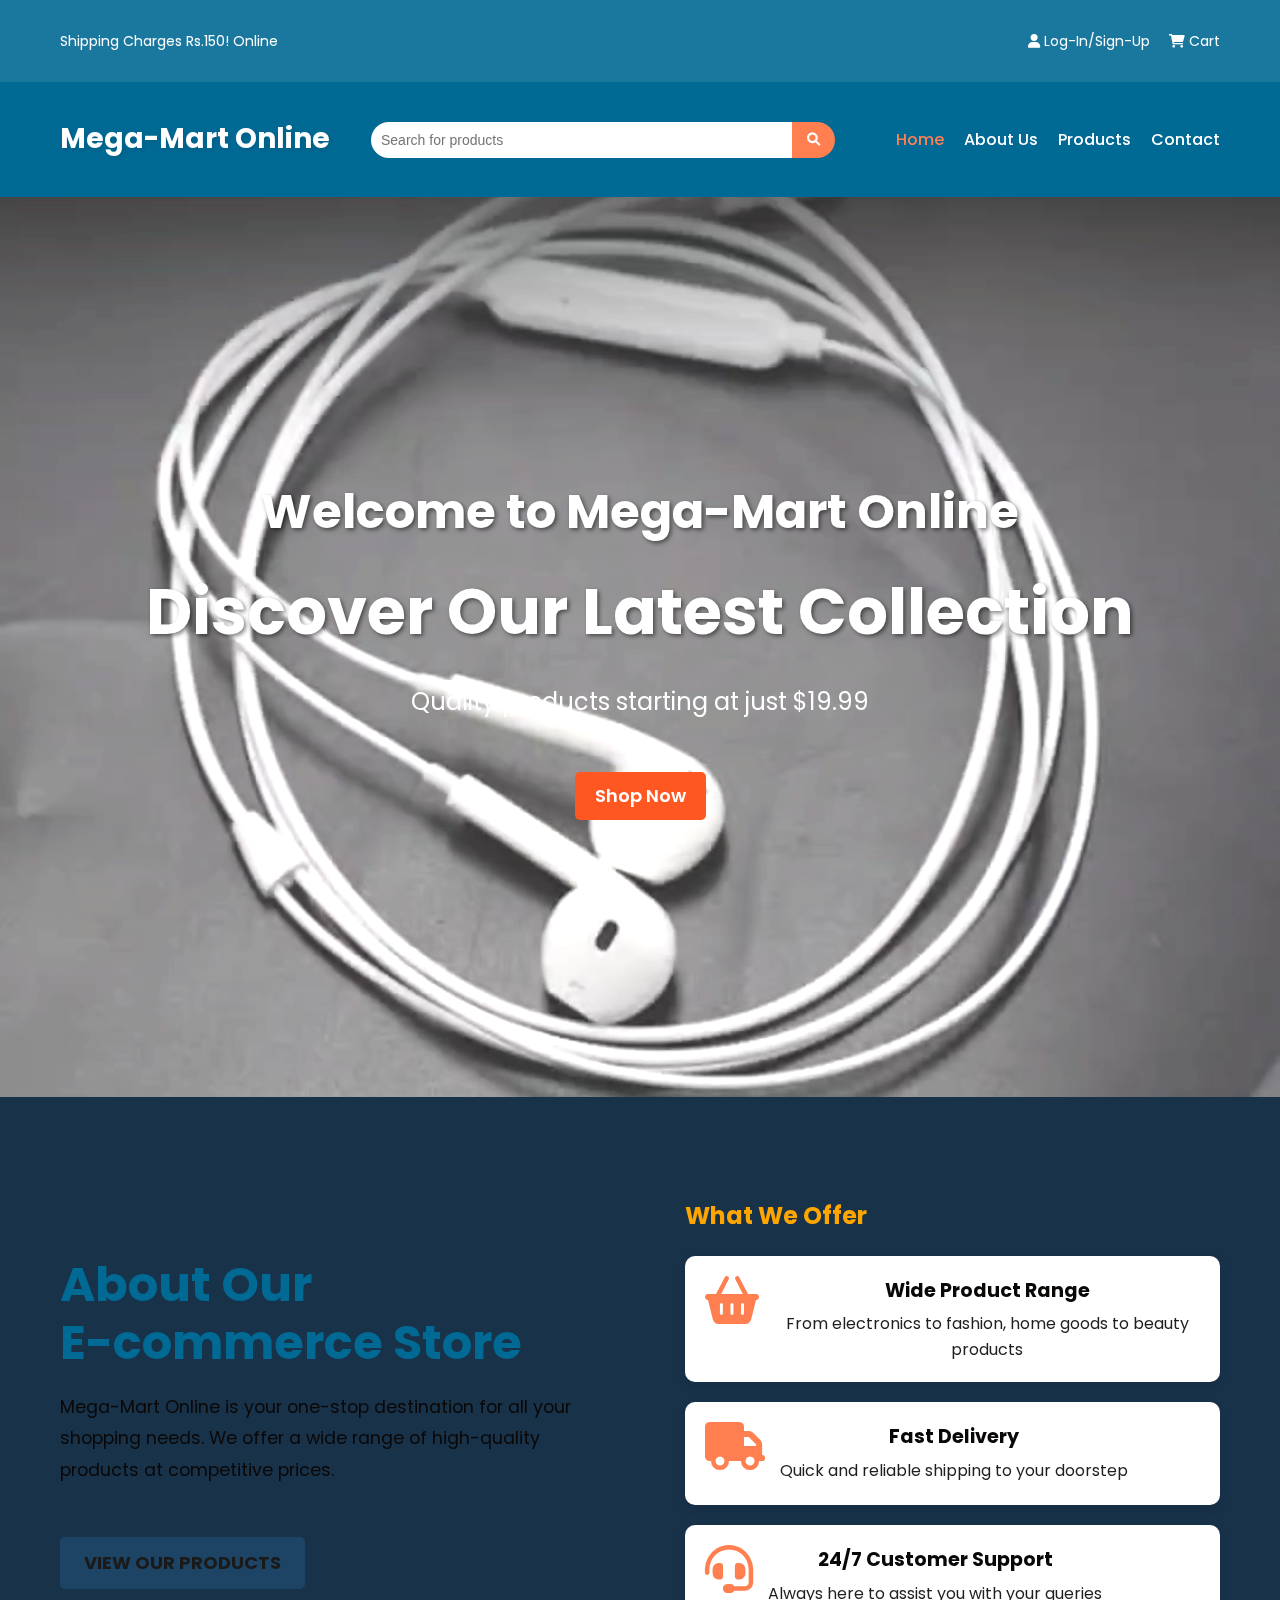
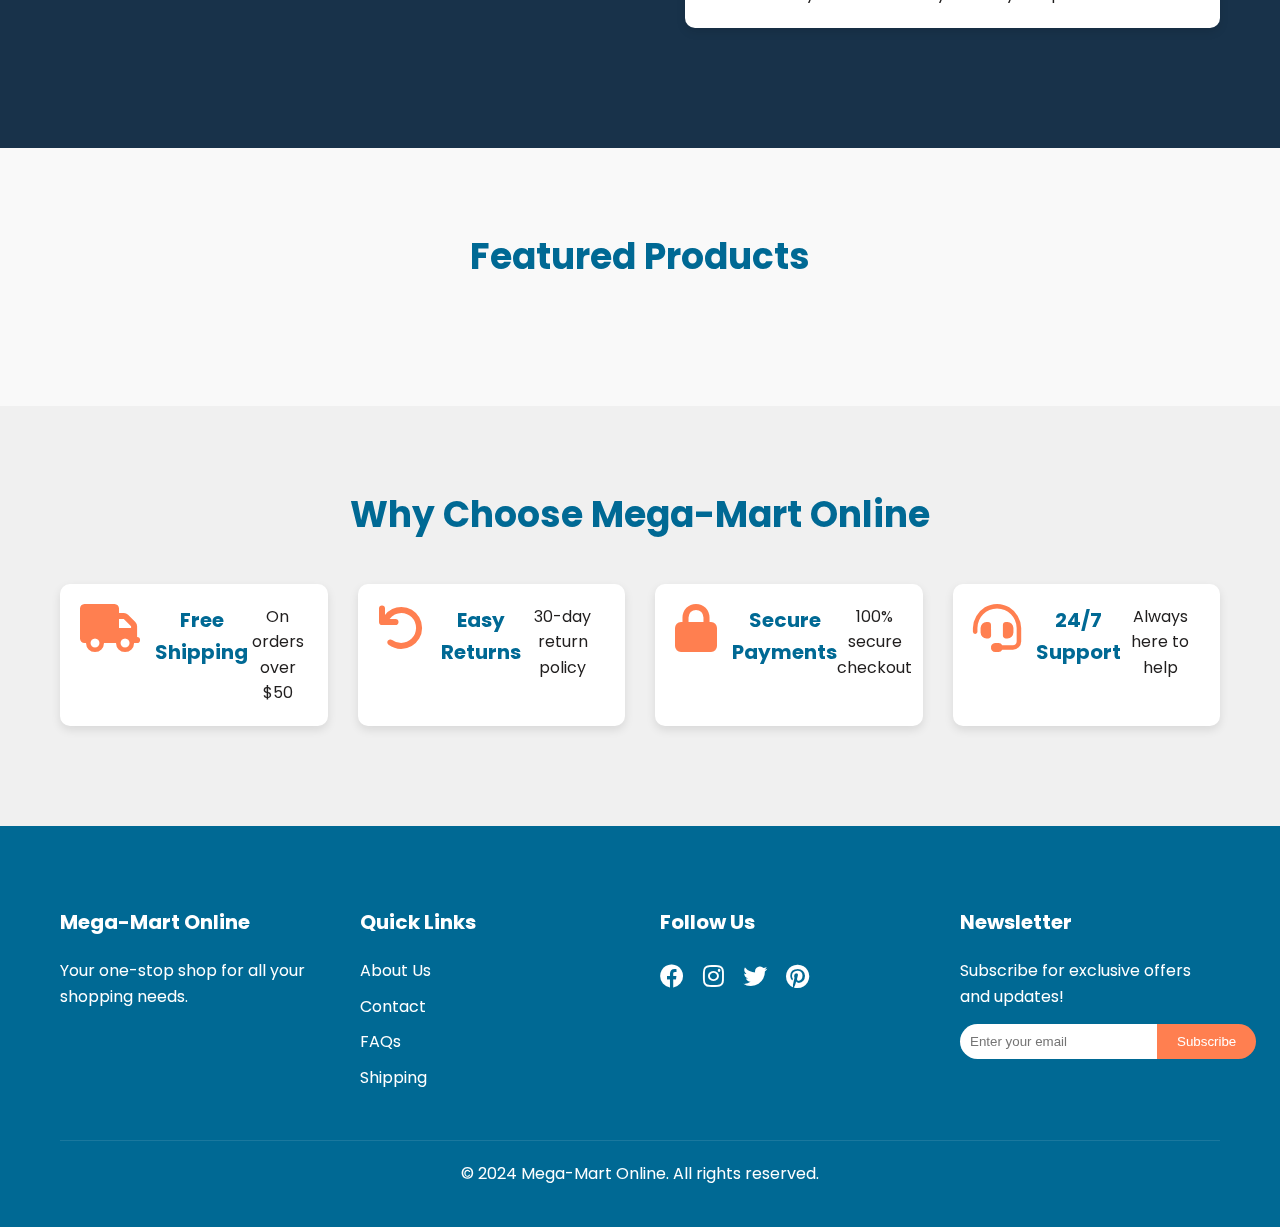
<file: index.html>
<!DOCTYPE html>
<html lang="en">
<head>
    <meta charset="UTF-8">
    <meta name="viewport" content="width=device-width, initial-scale=1.0">
    <title>Mega-Mart Online | Your One-Stop Shop for Quality Products</title>
    <meta name="description" content="Discover a wide range of high-quality products at Mega-Mart Online. From electronics to fashion, home goods to beauty products. Shop now and enjoy free shipping on orders over $50!">
    <meta name="keywords" content="Mega-Mart, online shopping, electronics, fashion, home goods, beauty products">
    <link rel="canonical" href="https://www.megamartonline.com/">
    <meta name="robots" content="index, follow">
    <meta property="og:title" content="Mega-Mart Online | Your One-Stop Shop for Quality Products">
    <meta property="og:description" content="Discover a wide range of high-quality products at Mega-Mart Online. From electronics to fashion, home goods to beauty products. Shop now!">
    <meta property="og:image" content="https://www.megamartonline.com/images/mega-mart-logo.jpg">
    <meta property="og:url" content="https://www.megamartonline.com/">
    <meta name="twitter:card" content="summary_large_image">
    <link rel="stylesheet" href="styles.css">
    <link rel="stylesheet" href="https://cdnjs.cloudflare.com/ajax/libs/font-awesome/6.0.0-beta3/css/all.min.css">
    <link href="https://fonts.googleapis.com/css2?family=Poppins:wght@300;400;500;600;700&display=swap" rel="stylesheet">
    <script type="application/ld+json">
    {
      "@context": "https://schema.org",
      "@type": "WebSite",
      "name": "Mega-Mart Online",
      "url": "https://www.megamartonline.com/",
      "potentialAction": {
        "@type": "SearchAction",
        "target": "https://www.megamartonline.com/search?q={search_term_string}",
        "query-input": "required name=search_term_string"
      }
    }
    </script>
</head>
<body>
    <header>
        <div class="top-bar">
            <div class="container">
                <p> Shipping Charges Rs.150! Online</p>
                <div class="user-actions">
                    <a href="login.html" aria-label="Login to your account"><i class="fas fa-user"></i> Log-In/Sign-Up</a>
                    <a href="cart.html" aria-label="View your shopping cart"><i class="fas fa-shopping-cart"></i> Cart</a>
                </div>
            </div>
        </div>
        <nav class="main-nav">
            <div class="container">
                <div class="logo">Mega-Mart Online</div>
                <div class="search-bar">
                    <label for="search-input" class="sr-only">Search products</label>
                    <input type="text" id="search-input" placeholder="Search for products">
                    <button aria-label="Search"><i class="fas fa-search"></i></button>
                </div>
                <ul class="nav-links">
                    <li><a href="index.html" class="active">Home</a></li>
                    <li><a href="about-us.html">About Us</a></li>
                    <li><a href="products.html">Products</a></li>
                    <li><a href="contact.html">Contact</a></li>
                </ul>
            </div>
        </nav>
    </header>

    <main>
        <section class="hero">
            <video autoplay muted loop class="background-video">
                <source src="video.mp4" type="video/mp4">
                Your browser does not support the video tag.
            </video>
            <div class="container">
                <h1>Welcome to Mega-Mart Online</h1>
                <h2>Discover Our Latest Collection</h2>
                <p>Quality products starting at just $19.99</p>
                <a href="products.html" class="cta-button">Shop Now</a>
            </div>
        </section>
        

        <section class="about-us">
            <div class="container">
                <div class="about-content">
                    <div class="about-text">
                        <h2>About Our<br>E-commerce Store</h2>
                        <p>Mega-Mart Online is your one-stop destination for all your shopping needs. We offer a wide range of high-quality products at competitive prices.</p>
                        <a href="about-us.html" class="cta-button">VIEW OUR PRODUCTS</a>
                    </div>
                    <div class="about-services">
                        <h3>What We Offer</h3>
                        <div class="service-item">
                            <i class="fas fa-shopping-basket"></i>
                            <div>
                                <h4>Wide Product Range</h4>
                                <p>From electronics to fashion, home goods to beauty products</p>
                            </div>
                        </div>
                        <div class="service-item">
                            <i class="fas fa-truck"></i>
                            <div>
                                <h4>Fast Delivery</h4>
                                <p>Quick and reliable shipping to your doorstep</p>
                            </div>
                        </div>
                        <div class="service-item">
                            <i class="fas fa-headset"></i>
                            <div>
                                <h4>24/7 Customer Support</h4>
                                <p>Always here to assist you with your queries</p>
                            </div>
                        </div>
                    </div>
                </div>
            </div>
        </section>

        <section class="featured-products">
            <div class="container">
                <h2>Featured Products</h2>
                <div class="product-grid" id="featuredProducts">
                    <!-- Product cards here (as in the original HTML) -->
                </div>
            </div>
        </section>

        <section class="services">
            <div class="container">
                <h2>Why Choose Mega-Mart Online</h2>
                <div class="services-grid">
                    <div class="service-item">
                        <i class="fas fa-truck"></i>
                        <h3>Free Shipping</h3>
                        <p>On orders over $50</p>
                    </div>
                    <div class="service-item">
                        <i class="fas fa-undo"></i>
                        <h3>Easy Returns</h3>
                        <p>30-day return policy</p>
                    </div>
                    <div class="service-item">
                        <i class="fas fa-lock"></i>
                        <h3>Secure Payments</h3>
                        <p>100% secure checkout</p>
                    </div>
                    <div class="service-item">
                        <i class="fas fa-headset"></i>
                        <h3>24/7 Support</h3>
                        <p>Always here to help</p>
                    </div>
                </div>
            </div>
        </section>
    </main>

    <footer>
        <div class="container">
            <div class="footer-content">
                <div class="footer-section">
                    <h3>Mega-Mart Online</h3>
                    <p>Your one-stop shop for all your shopping needs.</p>
                </div>
                <div class="footer-section">
                    <h3>Quick Links</h3>
                    <ul>
                        <li><a href="about-us.html">About Us</a></li>
                        <li><a href="contact.html">Contact</a></li>
                        <li><a href="faq.html">FAQs</a></li>
                        <li><a href="shipping.html">Shipping</a></li>
                    </ul>
                </div>
                <div class="footer-section">
                    <h3>Follow Us</h3>
                    <div class="social-icons">
                        <a href="#" aria-label="Follow us on Facebook"><i class="fab fa-facebook"></i></a>
                        <a href="#" aria-label="Follow us on Instagram"><i class="fab fa-instagram"></i></a>
                        <a href="#" aria-label="Follow us on Twitter"><i class="fab fa-twitter"></i></a>
                        <a href="#" aria-label="Follow us on Pinterest"><i class="fab fa-pinterest"></i></a>
                    </div>
                </div>
                <div class="footer-section">
                    <h3>Newsletter</h3>
                    <p>Subscribe for exclusive offers and updates!</p>
                    <form class="newsletter-form">
                        <label for="email-input" class="sr-only">Enter your email</label>
                        <input type="email" id="email-input" placeholder="Enter your email" required>
                        <button type="submit">Subscribe</button>
                    </form>
                </div>
            </div>
            <div class="footer-bottom">
                <p>&copy; 2024 Mega-Mart Online. All rights reserved.</p>
            </div>
        </div>
    </footer>

    <script src="script.js"></script>
</body>
</html>
</file>
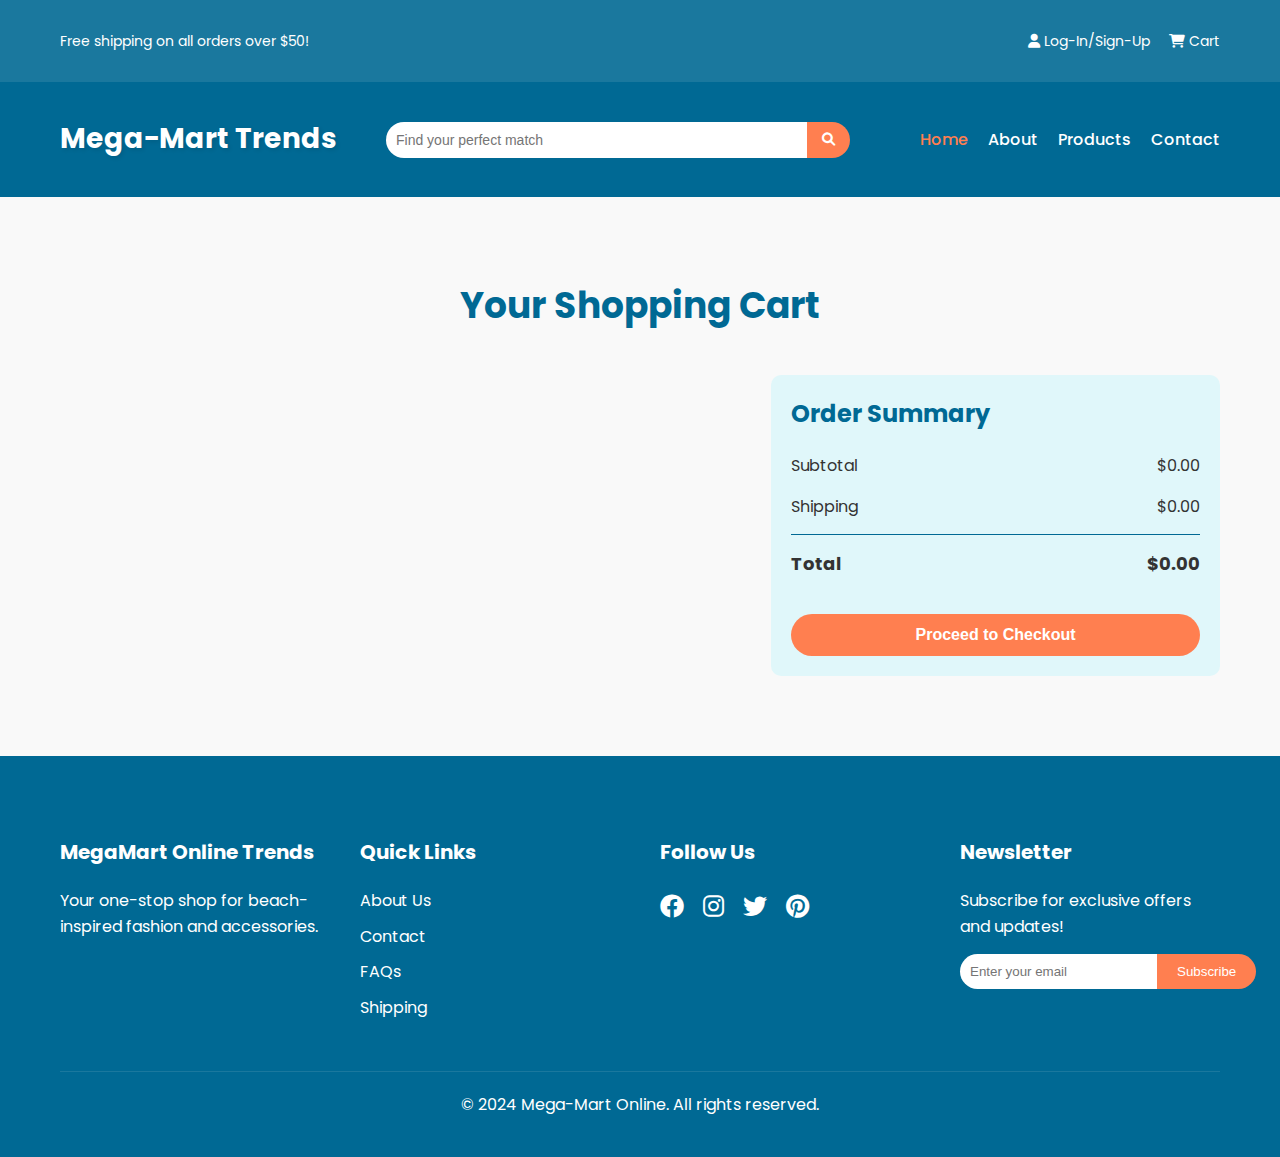
<file: cart.html>
<!DOCTYPE html>
<html lang="en">
<head>
    <meta charset="UTF-8">
    <meta name="viewport" content="width=device-width, initial-scale=1.0">
    <title>Your Shopping Cart | Mega-Mart Online</title>
    <meta name="description" content="Review and manage your shopping cart at Mega-Mart Online. Enjoy free shipping on orders over $50 and secure checkout for all your favorite products.">
    <meta name="keywords" content="Mega-Mart Online, shopping cart, checkout, free shipping, online shopping">
    <link rel="canonical" href="https://www.megamartonline.com/cart.html">
    <meta name="robots" content="noindex, follow">
    <meta property="og:title" content="Your Shopping Cart | Mega-Mart Online">
    <meta property="og:description" content="Review and manage your shopping cart at Mega-Mart Online. Enjoy free shipping on orders over $50 and secure checkout.">
    <meta property="og:image" content="https://www.megamartonline.com/images/cart-banner.jpg">
    <meta property="og:url" content="https://www.megamartonline.com/cart.html">
    <meta name="twitter:card" content="summary_large_image">
    <link rel="stylesheet" href="styles.css">
    <link rel="stylesheet" href="https://cdnjs.cloudflare.com/ajax/libs/font-awesome/6.0.0-beta3/css/all.min.css">
    <link href="https://fonts.googleapis.com/css2?family=Poppins:wght@300;400;500;600;700&display=swap" rel="stylesheet">
    <script type="application/ld+json">
    {
      "@context": "https://schema.org",
      "@type": "WebPage",
      "name": "Shopping Cart",
      "description": "Review and manage your shopping cart at Mega-Mart Online.",
      "publisher": {
        "@type": "Organization",
        "name": "Mega-Mart Online"
      }
    }
    </script>
</head>
<body>
    <header>
        <div class="top-bar">
            <div class="container">
                <p>Free shipping on all orders over $50!</p>
                <div class="user-actions">
                    <a href="login.html" aria-label="Login to your account"><i class="fas fa-user"></i> Log-In/Sign-Up</a>
                    <a href="cart.html" aria-label="View your shopping cart"><i class="fas fa-shopping-cart"></i> Cart</a>
                </div>
            </div>
        </div>
        <nav class="main-nav">
            <div class="container">
                <div class="logo">Mega-Mart Trends</div>
                <div class="search-bar">
                    <input type="text" placeholder="Find your perfect match">
                    <button><i class="fas fa-search"></i></button>
                </div>
                <ul class="nav-links">
                    <li><a href="index.html" class="active">Home</a></li>
                    <li><a href="about-us.html">About</a></li>
                    <li><a href="products.html">Products</a></li>
                    <li><a href="contact.html">Contact</a></li>
                   
                    
                </ul>
            </div>
        </nav>
    </header>

    <main>
        <section class="cart-page">
            <div class="container">
                <h1>Your Shopping Cart</h1>
                <div class="cart-content">
                    <div class="cart-items" id="cartItems">
                        <!-- Cart items will be dynamically added here -->
                    </div>
                    <div class="cart-summary">
                        <h2>Order Summary</h2>
                        <div class="summary-item">
                            <span>Subtotal</span>
                            <span id="subtotal">$0.00</span>
                        </div>
                        <div class="summary-item">
                            <span>Shipping</span>
                            <span id="shipping">$0.00</span>
                        </div>
                        <div class="summary-item total">
                            <span>Total</span>
                            <span id="total">$0.00</span>
                        </div>
                        <button class="checkout-btn">Proceed to Checkout</button>
                    </div>
                </div>
            </div>
        </section>
    </main>

    <footer>
        <div class="container">
            <div class="footer-content">
                <div class="footer-section">
                    <h3>MegaMart Online Trends</h3>
                    <p>Your one-stop shop for beach-inspired fashion and accessories.</p>
                </div>
                <div class="footer-section">
                    <h3>Quick Links</h3>
                    <ul>
                        <li><a href="about-us.html">About Us</a></li>
                        <li><a href="contact.html">Contact</a></li>
                        <li><a href="#">FAQs</a></li>
                        <li><a href="#">Shipping</a></li>
                    </ul>
                </div>
                <div class="footer-section">
                    <h3>Follow Us</h3>
                    <div class="social-icons">
                        <a href="#"><i class="fab fa-facebook"></i></a>
                        <a href="#"><i class="fab fa-instagram"></i></a>
                        <a href="#"><i class="fab fa-twitter"></i></a>
                        <a href="#"><i class="fab fa-pinterest"></i></a>
                    </div>
                </div>
                <div class="footer-section">
                    <h3>Newsletter</h3>
                    <p>Subscribe for exclusive offers and updates!</p>
                    <form class="newsletter-form">
                        <input type="email" placeholder="Enter your email">
                        <button type="submit">Subscribe</button>
                    </form>
                </div>
            </div>
            <div class="footer-bottom">
                <p>&copy; 2024 Mega-Mart Online. All rights reserved.</p>
            </div>
        </div>
    </footer>

    

    <script src="script.js"></script>
</body>
</html>
</file>
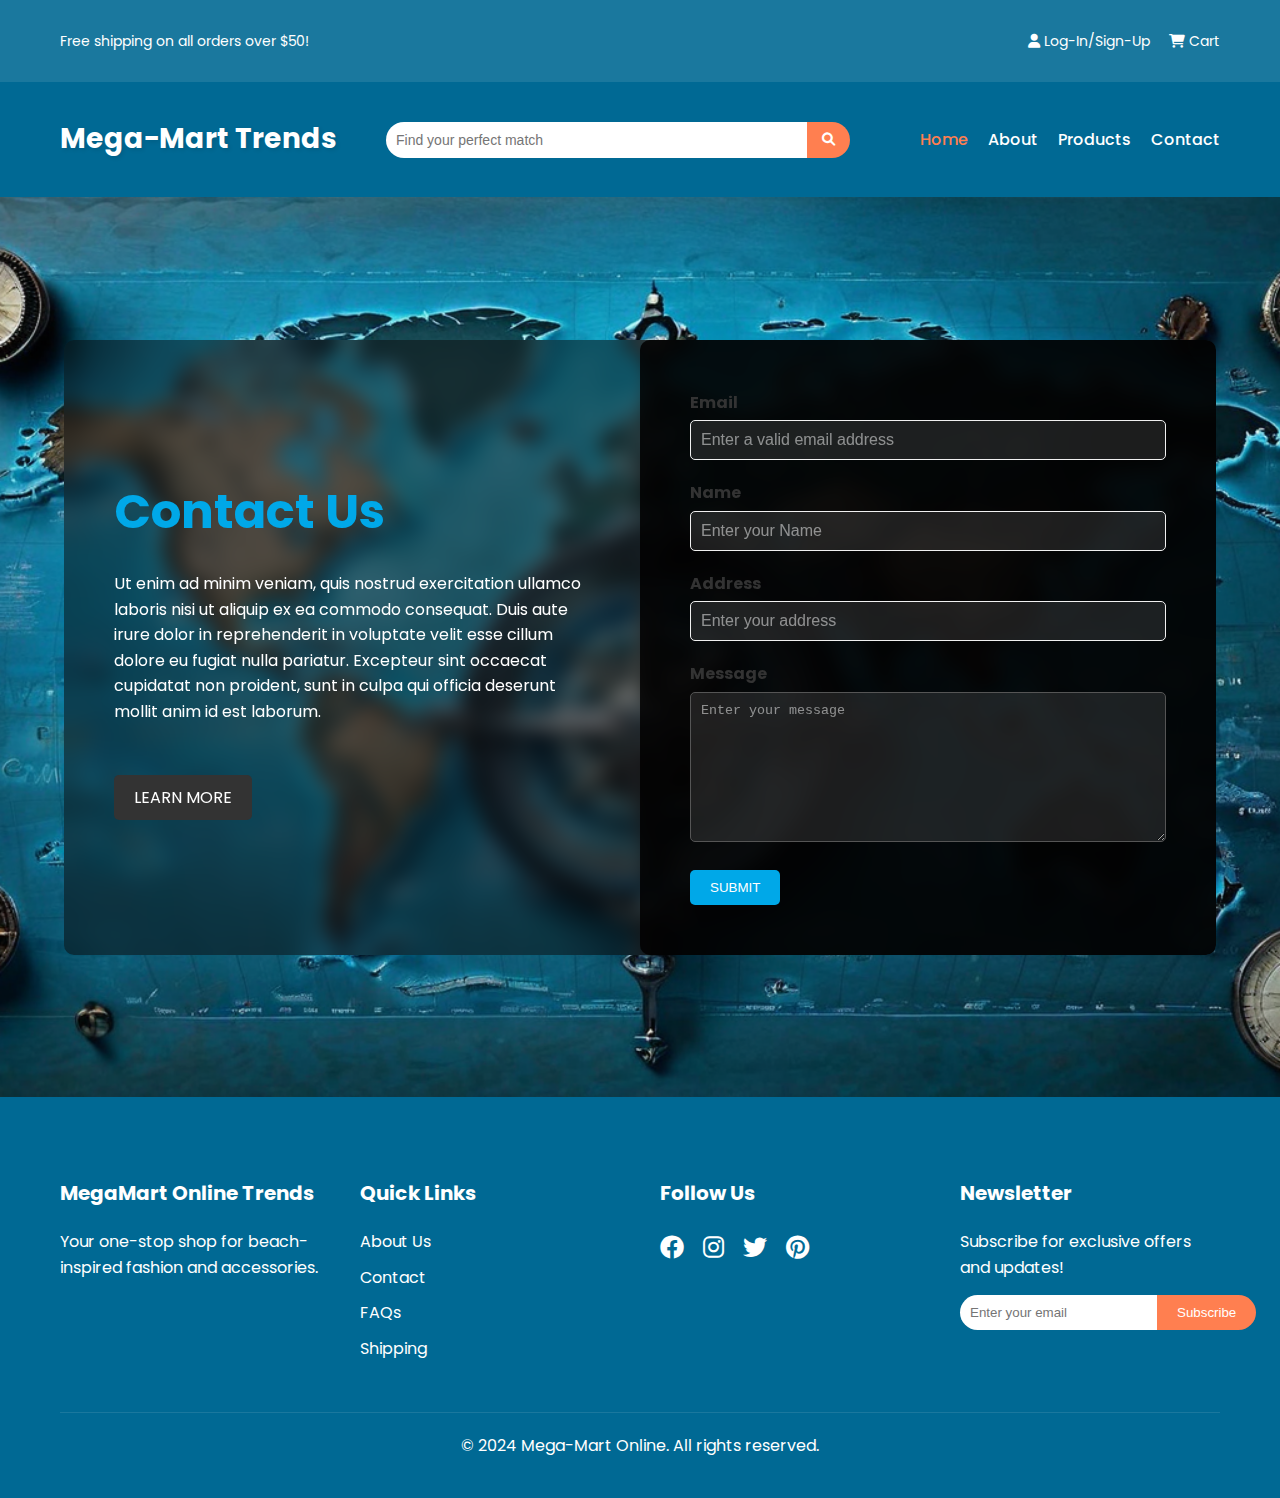
<file: contact.html>
<!DOCTYPE html>
<html lang="en">
<head>
    <meta charset="UTF-8">
    <meta name="viewport" content="width=device-width, initial-scale=1.0">
    <title>Contact Us | Mega-Mart Online Customer Support</title>
    <meta name="description" content="Get in touch with Mega-Mart Online's customer support team. We're here to help with your questions, feedback, and concerns about our products and services.">
    <meta name="keywords" content="Mega-Mart Online, contact us, customer support, feedback, inquiries">
    <link rel="canonical" href="https://www.megamartonline.com/contact.html">
    <meta name="robots" content="index, follow">
    <meta property="og:title" content="Contact Us | Mega-Mart Online Customer Support">
    <meta property="og:description" content="Get in touch with Mega-Mart Online's customer support team. We're here to help with your questions and concerns.">
    <meta property="og:image" content="https://www.megamartonline.com/images/contact-banner.jpg">
    <meta property="og:url" content="https://www.megamartonline.com/contact.html">
    <meta name="twitter:card" content="summary_large_image">
    <link rel="stylesheet" href="styles.css">
    <link rel="stylesheet" href="https://cdnjs.cloudflare.com/ajax/libs/font-awesome/6.0.0-beta3/css/all.min.css">
    <link href="https://fonts.googleapis.com/css2?family=Poppins:wght@300;400;500;600;700&display=swap" rel="stylesheet">
    <script type="application/ld+json">
    {
      "@context": "https://schema.org",
      "@type": "ContactPage",
      "name": "Contact Mega-Mart Online",
      "description": "Contact information and form for Mega-Mart Online customer support.",
      "publisher": {
        "@type": "Organization",
        "name": "Mega-Mart Online",
        "logo": "https://www.megamartonline.com/images/logo.png"
      },
      "contactPoint": {
        "@type": "ContactPoint",
        "telephone": "+1-555-123-4567",
        "contactType": "customer service",
        "email": "support@megamartonline.com",
        "areaServed": "US",
        "availableLanguage": "English"
      }
    }
    </script>
</head>
<body>
    <header>
        <div class="top-bar">
            <div class="container">
                <p>Free shipping on all orders over $50!</p>
                <div class="user-actions">
                    <a href="login.html" aria-label="Login to your account"><i class="fas fa-user"></i> Log-In/Sign-Up</a>
                    <a href="cart.html" aria-label="View your shopping cart"><i class="fas fa-shopping-cart"></i> Cart</a>
                </div>
            </div>
        </div>
        <nav class="main-nav">
            <div class="container">
                <div class="logo">Mega-Mart Trends</div>
                <div class="search-bar">
                    <input type="text" placeholder="Find your perfect match">
                    <button><i class="fas fa-search"></i></button>
                </div>
                <ul class="nav-links">
                    <li><a href="index.html" class="active">Home</a></li>
                    <li><a href="about-us.html">About</a></li>
                    <li><a href="products.html">Products</a></li>
                    <li><a href="contact.html">Contact</a></li>
                </ul>
            </div>
        </nav>
    </header>

    

   <main>
    <section class="contact-page">
        <div class="contact-container">
            <div class="contact-content">
                <h1>Contact Us</h1>
                <p>
                    Ut enim ad minim veniam, quis nostrud exercitation ullamco laboris nisi ut aliquip ex ea commodo consequat. 
                    Duis aute irure dolor in reprehenderit in voluptate velit esse cillum dolore eu fugiat nulla pariatur. 
                    Excepteur sint occaecat cupidatat non proident, sunt in culpa qui officia deserunt mollit anim id est laborum.
                </p>
                <a href="#" class="learn-more-btn">LEARN MORE</a>
            </div>
            <div class="contact-form">
                <form>
                    <div class="form-group">
                        <label for="email">Email</label>
                        <input type="email" id="email" name="email" placeholder="Enter a valid email address" required>
                    </div>
                    <div class="form-group">
                        <label for="name">Name</label>
                        <input type="text" id="name" name="name" placeholder="Enter your Name" required>
                    </div>
                    <div class="form-group">
                        <label for="address">Address</label>
                        <input type="text" id="address" name="address" placeholder="Enter your address" required>
                    </div>
                    <div class="form-group">
                        <label for="message">Message</label>
                        <textarea id="message" name="message" placeholder="Enter your message" required></textarea>
                    </div>
                    <button type="submit" class="submit-btn">SUBMIT</button>
                </form>
            </div>
        </div>
    </section>
</main>


  

    <footer>
        <div class="container">
            <div class="footer-content">
                <div class="footer-section">
                    <h3>MegaMart Online Trends</h3>
                    <p>Your one-stop shop for beach-inspired fashion and accessories.</p>
                </div>
                <div class="footer-section">
                    <h3>Quick Links</h3>
                    <ul>
                        <li><a href="about-us.html">About Us</a></li>
                        <li><a href="contact.html">Contact</a></li>
                        <li><a href="#">FAQs</a></li>
                        <li><a href="#">Shipping</a></li>
                    </ul>
                </div>
                <div class="footer-section">
                    <h3>Follow Us</h3>
                    <div class="social-icons">
                        <a href="#"><i class="fab fa-facebook"></i></a>
                        <a href="#"><i class="fab fa-instagram"></i></a>
                        <a href="#"><i class="fab fa-twitter"></i></a>
                        <a href="#"><i class="fab fa-pinterest"></i></a>
                    </div>
                </div>
                <div class="footer-section">
                    <h3>Newsletter</h3>
                    <p>Subscribe for exclusive offers and updates!</p>
                    <form class="newsletter-form">
                        <input type="email" placeholder="Enter your email">
                        <button type="submit">Subscribe</button>
                    </form>
                </div>
            </div>
            <div class="footer-bottom">
                <p>&copy; 2024 Mega-Mart Online. All rights reserved.</p>
            </div>
        </div>
    </footer>

    <script src="script.js"></script>
</body>
</html>
</file>
<file: styles.css>
/* Existing CSS code... */

/* About Us Page Styles */
.about-us-page {
    padding: 60px 0;
}

.about-us-page h1 {
    text-align: center;
    font-size: 36px;
    margin-bottom: 40px;
    color: var(--deep-sea);
}

.about-content {
    display: flex;
    gap: 40px;
    align-items: center;
}

.about-image {
    width: 40%;
    border-radius: 10px;
    box-shadow: 0 4px 10px rgba(0, 0, 0, 0.1);
}

.about-text {
    width: 60%;
}

.about-text h2 {
    font-size: 24px;
    margin-bottom: 15px;
    color: var(--deep-sea);
}

.about-text p {
    margin-bottom: 20px;
    line-height: 1.8;
}

/* Products Page Styles */
.products-page {
    padding: 60px 0;
}

.products-page h1 {
    text-align: center;
    font-size: 36px;
    margin-bottom: 40px;
    color: var(--deep-sea);
}

.product-filters {
    display: flex;
    justify-content: center;
    margin-bottom: 30px;
}

.filter-btn {
    background-color: var(--light-sea);
    color: var(--deep-sea);
    border: none;
    padding: 10px 20px;
    margin: 0 5px;
    border-radius: 20px;
    cursor: pointer;
    transition: background-color 0.3s ease, color 0.3s ease;
}

.filter-btn.active,
.filter-btn:hover {
    background-color: var(--deep-sea);
    color: var(--white);
}

/* Contact Page Styles */
.contact-page {
    background-image: url('contact.png');
    background-size: cover;
    background-position: center;
    min-height: 100vh;
    display: flex;
    align-items: center;
    justify-content: center;
    padding: 50px 0;
    color: white;
}

.contact-container {
    display: flex;
    background-color: rgba(9, 8, 8, 0.5);
    border-radius: 10px;
    overflow: hidden;
    max-width: 1200px;
    width: 90%;
    margin: 0 auto;
    backdrop-filter: blur(10px);
    -webkit-backdrop-filter: blur(10px);
}

.contact-content {
    flex: 1;
    padding: 50px;
    color: #fff;
    position: relative;
    display: flex;
    flex-direction: column;
    justify-content: center;
}

.contact-content h1 {
    font-size: 3rem;
    margin-bottom: 20px;
    color: #00a8e8;
}

.contact-content p {
    margin-bottom: 30px;
    line-height: 1.6;
}

.learn-more-btn {
    display: inline-block;
    background-color: #333;
    color: #fff;
    padding: 10px 20px;
    text-decoration: none;
    border-radius: 5px;
    transition: background-color 0.3s ease;
    align-self: flex-start;
    margin-top: 20px;
}

.learn-more-btn:hover {
    background-color: #555;
}

.contact-form {
    flex: 1;
    padding: 50px;
    background-color: rgba(0, 0, 0, 0.7);
    border-radius: 10px;
    backdrop-filter: blur(15px);
    -webkit-backdrop-filter: blur(15px);
    color: #ffffff;
    display: flex;
    flex-direction: column;
    justify-content: center;
}

.form-group {
    margin-bottom: 20px;
}

.form-group label {
    display: block;
    margin-bottom: 5px;
    font-weight: bold;
    color: #00a8e8;
}

.form-group input,
.form-group textarea {
    width: 100%;
    padding: 10px;
    border: 1px solid #555;
    border-radius: 5px;
    background-color: rgba(255, 255, 255, 0.1);
    color: #ffffff;
}

.form-group input::placeholder,
.form-group textarea::placeholder {
    color: rgba(255, 255, 255, 0.5);
}

.form-group textarea {
    height: 150px;
}

.submit-btn {
    background-color: #00a8e8;
    color: #fff;
    border: none;
    padding: 10px 20px;
    border-radius: 5px;
    cursor: pointer;
    transition: background-color 0.3s ease;
    align-self: flex-start;
}

.submit-btn:hover {
    background-color: #0077b3;
}

@media (max-width: 768px) {
    .contact-container {
        flex-direction: column;
    }

    .contact-content,
    .contact-form {
        width: 100%;
    }
}
@media (max-width: 768px) {
    .contact-container {
        flex-direction: column;
    }

    .contact-content,
    .contact-form {
        padding: 30px;
    }
}
/* Cart Page Styles */
.cart-page {
    padding: 60px 0;
}

.cart-page h1 {
    text-align: center;
    font-size: 36px;
    margin-bottom: 40px;
    color: var(--deep-sea);
}

.cart-content {
    display: flex;
    gap: 40px;
}

.cart-items {
    width: 60%;
}

.cart-item {
    display: flex;
    align-items: center;
    padding: 20px;
    border-bottom: 1px solid var(--gray);
}

.cart-item img {
    width: 100px;
    height: 100px;
    object-fit: cover;
    margin-right: 20px;
}

.item-details {
    flex-grow: 1;
}

.item-details h3 {
    margin-bottom: 5px;
}

.item-price {
    font-weight: bold;
    color: var(--deep-sea);
}

.item-quantity {
    display: flex;
    align-items: center;
    margin-top: 10px;
}

.quantity-btn {
    background-color: var(--light-sea);
    color: var(--deep-sea);
    border: none;
    width: 30px;
    height: 30px;
    font-size: 18px;
    cursor: pointer;
    transition: background-color 0.3s ease;
}

.quantity-btn:hover {
    background-color: var(--deep-sea);
    color: var(--white);
}

.quantity-input {
    width: 40px;
    text-align: center;
    margin: 0 10px;
}

.remove-item {
    color: var(--coral);
    cursor: pointer;
    transition: color 0.3s ease;
}

.remove-item:hover {
    color: #FF6347;
}

.cart-summary {
    width: 40%;
    background-color: var(--light-sea);
    padding: 20px;
    border-radius: 10px;
}

.cart-summary h2 {
    font-size: 24px;
    margin-bottom: 20px;
    color: var(--deep-sea);
}

.summary-item {
    display: flex;
    justify-content: space-between;
    margin-bottom: 15px;
}

.summary-item.total {
    font-weight: bold;
    font-size: 18px;
    border-top: 1px solid var(--deep-sea);
    padding-top: 15px;
    margin-top: 15px;
}

.checkout-btn {
    background-color: var(--coral);
    color: var(--white);
    border: none;
    padding: 12px 20px;
    border-radius: 25px;
    cursor: pointer;
    transition: background-color 0.3s ease;
    width: 100%;
    font-size: 16px;
    font-weight: bold;
    margin-top: 20px;
}

.checkout-btn:hover {
    background-color: #FF6347;
}

/* Responsive Design for new pages */
@media (max-width: 768px) {
    .about-content,
    .contact-content,
    .cart-content {
        flex-direction: column;
    }

    .about-image,
    .about-text,
    .contact-info,
    .contact-form,
    .cart-items,
    .cart-summary {
        width: 100%;
    }

    .about-image {
        margin-bottom: 20px;
    }

    .contact-info {
        margin-bottom: 30px;
    }

    .product-filters {
        flex-wrap: wrap;
    }

    .filter-btn {
        margin-bottom: 10px;
    }
}

/* Existing CSS code... */
/* Global Styles */
:root {
    --deep-sea: #006994;
    --light-sea: #E0F7FA;
    --coral: #FF7F50;
    --sand: #F4E0B9;
    --white: #FFFFFF;
    --gray: #F0F0F0;
    --text-dark: #333333;
}

* {
    margin: 0;
    padding: 0;
    box-sizing: border-box;
}

body {
    font-family: 'Poppins', sans-serif;
    line-height: 1.6;
    color: var(--text-dark);
    background-color: var(--white);
}

.container {
    max-width: 1200px;
    margin: 0 auto;
    padding: 0 20px;
}

a {
    text-decoration: none;
    color: inherit;
}

/* Login and Signup Styles */
.auth-section {
    background-color: var(--light-sea);
    padding: 60px 0;
    min-height: calc(100vh - 100px);
    display: flex;
    align-items: center;
}

.auth-container {
    background-color: var(--white);
    border-radius: 10px;
    box-shadow: 0 4px 10px rgba(0, 0, 0, 0.1);
    padding: 40px;
    max-width: 400px;
    margin: 0 auto;
}

.auth-container h1 {
    text-align: center;
    color: var(--deep-sea);
    margin-bottom: 30px;
}

.auth-form {
    display: flex;
    flex-direction: column;
}

.form-group {
    margin-bottom: 20px;
}

.form-group label {
    display: block;
    margin-bottom: 5px;
    color: var(--text-dark);
}

.form-group input {
    width: 100%;
    padding: 10px;
    border: 1px solid var(--gray);
    border-radius: 5px;
    font-size: 16px;
}

.auth-button {
    background-color: var(--coral);
    color: var(--white);
    border: none;
    padding: 12px;
    border-radius: 5px;
    font-size: 16px;
    cursor: pointer;
    transition: background-color 0.3s ease;
}

.auth-button:hover {
    background-color: #FF6347;
}

.auth-switch {
    text-align: center;
    margin-top: 20px;
}

.auth-switch a {
    color: var(--deep-sea);
    font-weight: 600;
}

.auth-switch a:hover {
    text-decoration: underline;
}
/* Header Styles */
header {
    background-color: var(--deep-sea);
    color: var(--white);
}

.top-bar {
    background-color: rgba(255, 255, 255, 0.1);
    padding: 10px 0;
    font-size: 14px;
}

.top-bar .container {
    display: flex;
    justify-content: space-between;
    align-items: center;
}

.user-actions a {
    margin-left: 15px;
    transition: color 0.3s ease;
}

.user-actions a:hover {
    color: var(--coral);
}

.main-nav {
    padding: 15px 0;
}

.main-nav .container {
    display: flex;
    justify-content: space-between;
    align-items: center;
}

.logo {
    font-size: 28px;
    font-weight: 700;
    color: var(--white);
    text-shadow: 2px 2px 4px rgba(0, 0, 0, 0.1);
}

.search-bar {
    display: flex;
    width: 40%;
}

.search-bar input {
    width: 100%;
    padding: 10px;
    border: none;
    border-radius: 20px 0 0 20px;
    font-size: 14px;
}

.search-bar button {
    padding: 10px 15px;
    background-color: var(--coral);
    color: var(--white);
    border: none;
    border-radius: 0 20px 20px 0;
    cursor: pointer;
    transition: background-color 0.3s ease;
}

.search-bar button:hover {
    background-color: #FF6347;
}

.nav-links {
    display: flex;
    list-style: none;
}

.nav-links li {
    margin-left: 20px;
}

.nav-links a {
    color: var(--white);
    font-weight: 500;
    transition: color 0.3s ease;
}

.nav-links a.active,
.nav-links a:hover {
    color: var(--coral);
}

/* Hero Section */
.hero {
    background-image: url('https://source.unsplash.com/1600x900/?beach,summer');
    background-size: cover;
    background-position: center;
    color: var(--white);
    text-align: center;
    padding: 100px 0;
    position: relative;
}

.hero::before {
    content: '';
    position: absolute;
    top: 0;
    left: 0;
    right: 0;
    bottom: 0;
    background-color: rgba(0, 0, 0, 0.5);
}

.hero .container {
    position: relative;
    z-index: 1;
}

.hero h1 {
    font-size: 48px;
    margin-bottom: 10px;
    text-shadow: 2px 2px 4px rgba(0, 0, 0, 0.5);
}

.hero h2 {
    font-size: 64px;
    margin-bottom: 20px;
    text-shadow: 2px 2px 4px rgba(0, 0, 0, 0.5);
}

.hero p {
    font-size: 24px;
    margin-bottom: 30px;
}

.cta-button {
    display: inline-block;
    background-color: var(--coral);
    color: var(--white);
    padding: 12px 30px;
    border-radius: 30px;
    font-weight: 600;
    font-size: 18px;
    transition: background-color 0.3s ease, transform 0.3s ease;
}

.cta-button:hover {
    background-color: #FF6347;
    transform: translateY(-3px);
}
.hero {
    position: relative;
    height: 100vh;
    overflow: hidden;
}

.video-container {
    position: absolute;
    top: 0;
    left: 0;
    width: 100%;
    height: 100%;
}

.video-container video {
    width: 100%;
    height: 100%;
    object-fit: cover;
}

.hero-content {
    position: relative;
    z-index: 1;
    text-align: center;
    color: #fff;
    padding: 2rem;
    background-color: rgba(0, 0, 0, 0.5);
}

/* Adjust other hero styles as needed */

/* About Us Page Styles */
.about-us {
    background-color: #18324a;
    color: #0a0707;
    padding: 80px 0;
}

.about-content {
    display: flex;
    justify-content: space-between;
    align-items: center;
}

.about-text {
    flex: 1;
    padding-right: 50px;
}

.about-text h2 {
    font-size: 3rem;
    margin-bottom: 20px;
    line-height: 1.2;
}

.about-text p {
    font-size: 1.1rem;
    margin-bottom: 30px;
}

.about-text .cta-button {
    display: inline-block;
    background-color: #1d4464;
    color: #1a1a1a;
    padding: 12px 24px;
    text-decoration: none;
    font-weight: bold;
    border-radius: 5px;
    transition: background-color 0.3s ease;
}

.about-text .cta-button:hover {
    background-color: #ff8c00;
}

.about-services {
    flex: 1;
}

.about-services h3 {
    font-size: 1.5rem;
    margin-bottom: 20px;
    color: #ffa500;
}

.service-item {
    display: flex;
    align-items: flex-start;
    margin-bottom: 20px;
}

.service-item i {
    font-size: 2rem;
    color: #ffa500;
    margin-right: 15px;
}

.service-item h4 {
    font-size: 1.2rem;
    margin-bottom: 5px;
}

.service-item p {
    font-size: 1rem;
    color: #201e1e;
}

@media (max-width: 768px) {
    .about-content {
        flex-direction: column;
    }

    .about-text {
        padding-right: 0;
        margin-bottom: 40px;
    }
}
/* Featured Products Section */
.featured-products {
    padding: 60px 0;
}

.featured-products h2 {
    text-align: center;
    font-size: 36px;
    margin-bottom: 40px;
    color: var(--deep-sea);
}

.product-grid {
    display: grid;
    grid-template-columns: repeat(auto-fit, minmax(250px, 1fr));
    gap: 30px;
}

.product-card {
    background-color: var(--white);
    border-radius: 10px;
    box-shadow: 0 4px 10px rgba(0, 0, 0, 0.1);
    overflow: hidden;
    transition: transform 0.3s ease, box-shadow 0.3s ease;
}

.product-card:hover {
    transform: translateY(-5px);
    box-shadow: 0 6px 15px rgba(0, 0, 0, 0.15);
}

.product-card img {
    width: 100%;
    height: 250px;
    object-fit: cover;
}

.product-info {
    padding: 20px;
    text-align: center;
}

.product-info h3 {
    font-size: 18px;
    margin-bottom: 10px;
}

.product-info .price {
    font-weight: 600;
    color: var(--deep-sea);
    font-size: 20px;
    margin-bottom: 15px;
}

.product-info button {
    background-color: var(--coral);
    color: var(--white);
    border: none;
    padding: 10px 20px;
    border-radius: 20px;
    cursor: pointer;
    transition: background-color 0.3s ease;
}

.product-info button:hover {
    background-color: #FF6347;
}

/* Services Section */
.services {
    background-color: var(--gray);
    padding: 60px 0;
}

.services h2 {
    text-align: center;
    font-size: 36px;
    margin-bottom: 40px;
    color: var(--deep-sea);
}

.services-grid {
    display: grid;
    grid-template-columns: repeat(auto-fit, minmax(200px, 1fr));
    gap: 30px;
}

.service-item {
    text-align: center;
    padding: 20px;
    background-color: var(--white);
    border-radius: 10px;
    box-shadow: 0 4px 10px rgba(0, 0, 0, 0.1);
    transition: transform 0.3s ease;
}

.service-item:hover {
    transform: translateY(-5px);
}

.service-item i {
    font-size: 48px;
    color: var(--coral);
    margin-bottom: 15px;
}

.service-item h3 {
    font-size: 20px;
    margin-bottom: 10px;
    color: var(--deep-sea);
}

/* Footer Styles */
footer {
    background-color: var(--deep-sea);
    color: var(--white);
    padding: 60px 0 20px;
}

.footer-content {
    display: grid;
    grid-template-columns: repeat(auto-fit, minmax(200px, 1fr));
    gap: 40px;
    margin-bottom: 40px;
}

.footer-section h3 {
    font-size: 20px;
    margin-bottom: 20px;
}

.footer-section ul {
    list-style: none;
}

.footer-section ul li {
    margin-bottom: 10px;
}

.footer-section ul li a {
    transition: color 0.3s ease;
}

.footer-section ul li a:hover {
    color: var(--coral);
}

.social-icons a {
    color: var(--white);
    font-size: 24px;
    margin-right: 15px;
    transition: color 0.3s ease;
}

.social-icons a:hover {
    color: var(--coral);
}

.newsletter-form {
    display: flex;
    margin-top: 15px;
}

.newsletter-form input {
    flex-grow: 1;
    padding: 10px;
    border: none;
    border-radius: 20px 0 0 20px;
}

.newsletter-form button {
    background-color: var(--coral);
    color: var(--white);
    border: none;
    padding: 10px 20px;
    border-radius: 0 20px 20px 0;
    cursor: pointer;
    transition: background-color 0.3s ease;
}

.newsletter-form button:hover {
    background-color: #FF6347;
}

.footer-bottom {
    text-align: center;
    margin-top: 40px;
    padding-top: 20px;
    border-top: 1px solid rgba(255, 255, 255, 0.1);
}

/* Responsive Design */
@media (max-width: 768px) {
    .main-nav .container {
        flex-direction: column;
    }

    .search-bar {
        width: 100%;
        margin: 15px 0;
    }

    .nav-links {
        margin-top: 15px;
    }

    .nav-links li {
        margin: 0 10px;
    }

    .hero h1 {
        font-size: 36px;
    }

    .hero h2 {
        font-size: 48px;
    }

    .about-us p {
        font-size: 16px;
    }

    .footer-content {
        grid-template-columns: 1fr;
    }
}


/* about page */

.company-intro {
    background-image: url('about.jpeg');
    background-size: cover;
    background-position: center;
    height: 400px;
    display: flex;
    align-items: center;
    justify-content: center;
    text-align: center;
    color: #ffffff;
    position: relative;
}

.company-intro::before {
    content: '';
    position: absolute;
    top: 0;
    left: 0;
    right: 0;
    bottom: 0;
    background-color: rgba(0, 0, 0, 0.5);
}

.company-intro .container {
    position: relative;
    z-index: 1;
}

.company-intro h1 {
    font-size: 3.5rem;
    margin-bottom: 1rem;
    text-shadow: 2px 2px 4px rgba(0, 0, 0, 0.5);
}

.company-intro p {
    font-size: 1.5rem;
    text-shadow: 1px 1px 2px rgba(0, 0, 0, 0.5);
}

.company-details {
    padding: 4rem 0;
    background-color: #f8f9fa;
}

.company-overview {
    text-align: center;
    max-width: 800px;
    margin: 0 auto 3rem;
}

.company-overview h2 {
    color: #0056b3;
    font-size: 2.5rem;
    margin-bottom: 1rem;
}

.company-values {
    display: grid;
    grid-template-columns: repeat(auto-fit, minmax(300px, 1fr));
    gap: 2rem;
    margin-bottom: 4rem;
}

.value-card {
    background-color: #ffffff;
    border-radius: 10px;
    padding: 2rem;
    text-align: center;
    box-shadow: 0 4px 6px rgba(0, 0, 0, 0.1);
    transition: transform 0.3s ease;
}

.value-card:hover {
    transform: translateY(-5px);
}

.value-card i {
    font-size: 3rem;
    color: #0056b3;
    margin-bottom: 1rem;
}

.value-card h3 {
    color: #0056b3;
    font-size: 1.5rem;
    margin-bottom: 1rem;
}

.value-card p, .value-card ul {
    color: #555;
}

.value-card ul {
    list-style-type: none;
    padding: 0;
}

.value-card li {
    margin-bottom: 0.5rem;
}

.company-team {
    text-align: center;
}

.company-team h2 {
    color: #0056b3;
    font-size: 2.5rem;
    margin-bottom: 2rem;
}

.team-members {
    display: grid;
    grid-template-columns: repeat(auto-fit, minmax(200px, 1fr));
    gap: 2rem;
}

.team-card {
    background-color: #ffffff;
    border-radius: 10px;
    padding: 1.5rem;
    box-shadow: 0 4px 6px rgba(0, 0, 0, 0.1);
}

.team-card img {
    width: 150px;
    height: 150px;
    border-radius: 50%;
    object-fit: cover;
    margin-bottom: 1rem;
}

.team-card h4 {
    color: #0056b3;
    font-size: 1.2rem;
    margin-bottom: 0.5rem;
}

.team-card p {
    color: #555;
}

@media (max-width: 768px) {
    .company-intro h1 {
        font-size: 2.5rem;
    }

    .company-intro p {
        font-size: 1.2rem;
    }

    .company-overview h2 {
        font-size: 2rem;
    }

    .team-members {
        grid-template-columns: repeat(auto-fit, minmax(150px, 1fr));
    }
}


/* products page */

/* products.css */

body {
    font-family: 'Poppins', sans-serif;
    background-color: #f9f9f9;
    margin: 0;
    padding: 0;
}

.container {
    max-width: 1200px;
    margin: 0 auto;
    padding: 20px;
}

.products-page h1 {
    text-align: center;
    margin-bottom: 40px;
    font-size: 2.5rem;
    color: #333;
}

.product-filters {
    text-align: center;
    margin-bottom: 30px;
}

.filter-btn {
    padding: 10px 20px;
    margin: 0 10px;
    background-color: #1a3865;
    color: #fff;
    border: none;
    cursor: pointer;
    transition: background-color 0.3s ease;
}

.filter-btn.active,
.filter-btn:hover {
    background-color: #f90;
}

.product-grid {
    display: grid;
    grid-template-columns: repeat(auto-fit, minmax(250px, 1fr));
    gap: 20px;
}

.product-item {
    background-color: #fff;
    padding: 15px;
    border: 1px solid #ddd;
    border-radius: 8px;
    box-shadow: 0 2px 5px rgba(0, 0, 0, 0.1);
    text-align: center;
}

.product-item .product-image img {
    max-width: 100%;
    height: auto;
    border-radius: 8px;
}

.product-info h3 {
    font-size: 1.2rem;
    margin: 15px 0;
    color: #333;
}

.product-info .price {
    font-size: 1rem;
    color: #666;
}

.product-info .old-price {
    text-decoration: line-through;
    margin-right: 10px;
}

.product-info .new-price {
    color: #f90;
}

.add-to-cart-btn {
    display: inline-block;
    padding: 10px 15px;
    background-color: #f90;
    color: #fff;
    border: none;
    border-radius: 5px;
    cursor: pointer;
    text-decoration: none;
    transition: background-color 0.3s ease;
}

.add-to-cart-btn:hover {
    background-color: #333;
}

@media screen and (max-width: 768px) {
    .product-grid {
        grid-template-columns: repeat(auto-fit, minmax(200px, 1fr));
    }
}

/* cart page */






/* background video styles */
.hero {
    position: relative;
    height: 100vh;
    display: flex;
    align-items: center;
    justify-content: center;
    color: white;
    text-align: center;
    overflow: hidden;
    padding: 20px; /* Add padding inside the hero section */
    box-sizing: border-box; /* Ensure padding doesn't affect the size */
}

.hero::before {
    content: '';
    position: absolute;
    top: 0;
    left: 0;
    width: 100%;
    height: 100%;
    background: rgba(255, 255, 255, 0.2); /* Semi-transparent white overlay */
    z-index: 0;
}

.background-video {
    position: absolute;
    top: 50%;
    left: 50%;
    width: 100%;
    height: 100%;
    object-fit: cover;
    transform: translate(-50%, -50%);
    z-index: -1;
    filter: brightness(1.2); /* Increase brightness */
}

.container {
    position: relative;
    z-index: 1;
    padding: 20px; /* Add padding inside the container */
    max-width: 1200px; /* Optional: Limit the width of the content */
    margin: 0 auto; /* Center the container */
}

.cta-button {
    display: inline-block;
    padding: 10px 20px;
    background-color: #ff5722;
    color: white;
    text-decoration: none;
    border-radius: 5px;
    margin-top: 20px;
}

.cta-button:hover {
    background-color: #e64a19;
}


/* background image of contact one side */

.contact-info {
    background-image: url('contactside.jpg'); /* Replace with the path to your image */
    background-size: cover;
    background-position: center;
    padding: 20px;
    color: #fff; /* Text color for better readability */
    border-radius: 8px; /* Optional: adds rounded corners */
}

.contact-info h2, 
.contact-info p, 
.contact-info a {
    color: #fff; /* Ensure text and links are readable */
}

.social-icons a {
    color: #fff; /* Ensure icons are visible against the background */
}

.contact-info .info-item {
    margin-bottom: 15px; /* Adds space between items */
}
</file>
